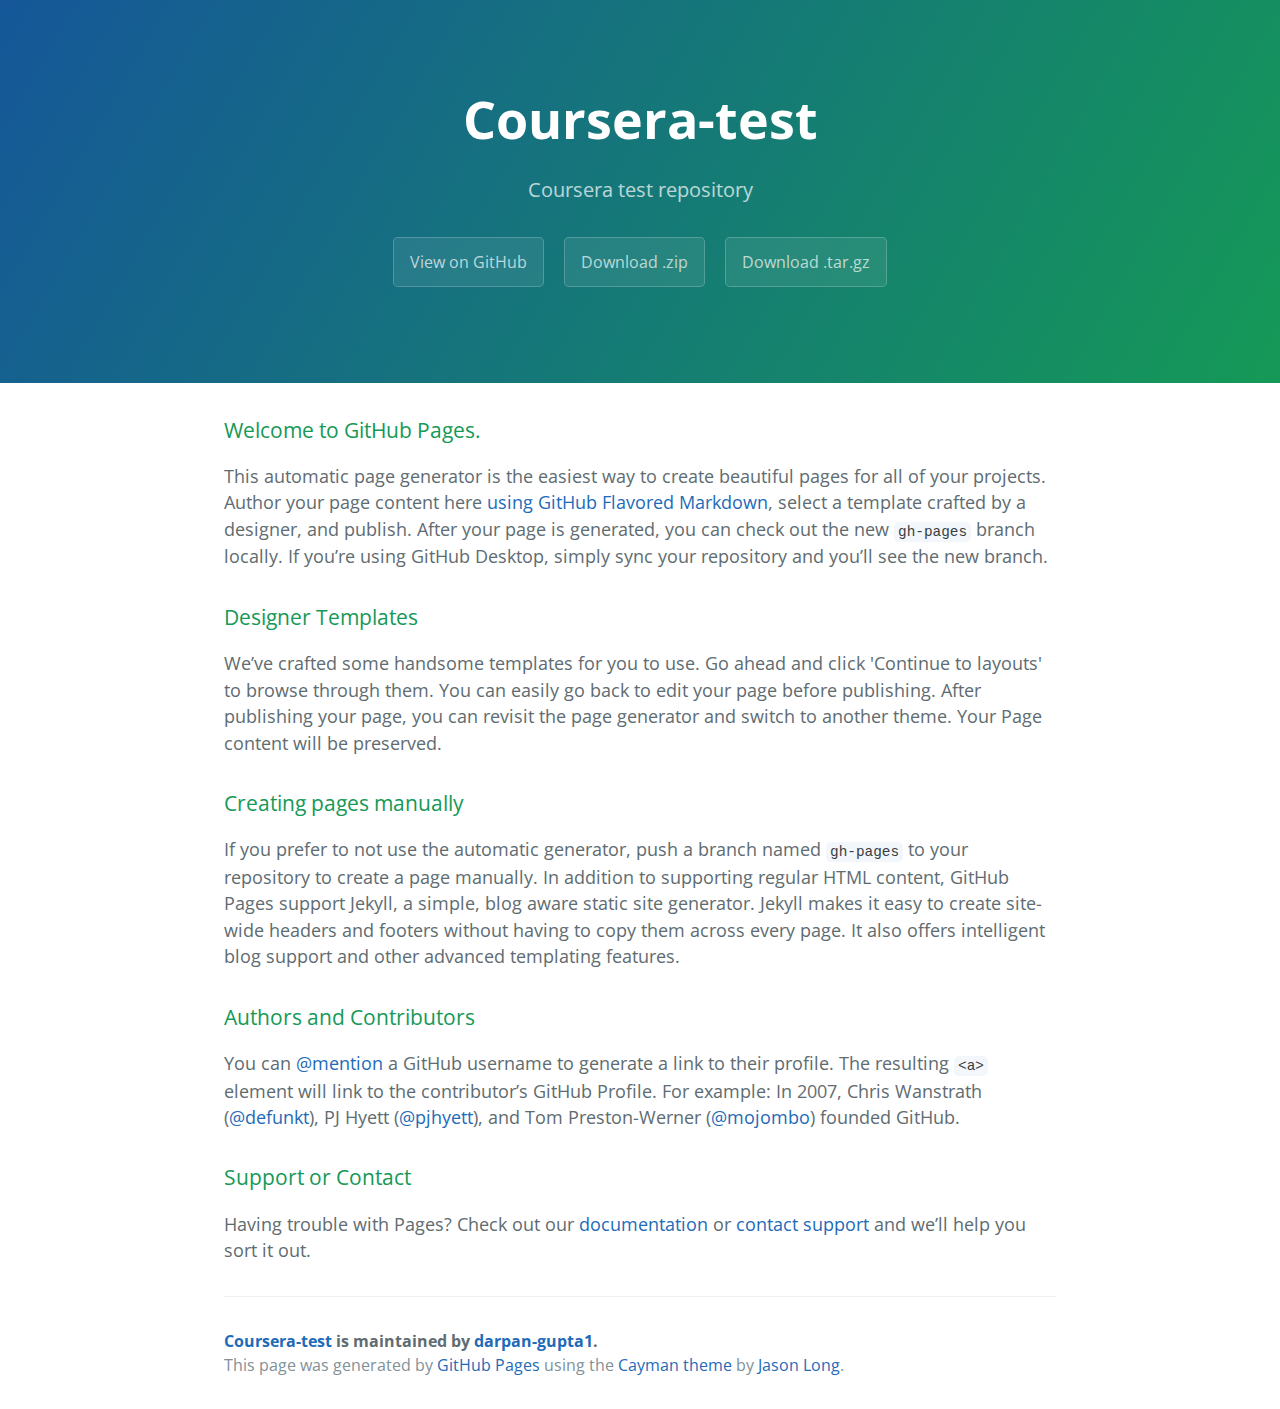
<file: index.html>
<!DOCTYPE html>
<html lang="en-us">
  <head>
    <meta charset="UTF-8">
    <title>Coursera-test by darpan-gupta1</title>
    <meta name="viewport" content="width=device-width, initial-scale=1">
    <link rel="stylesheet" type="text/css" href="stylesheets/normalize.css" media="screen">
    <link href='https://fonts.googleapis.com/css?family=Open+Sans:400,700' rel='stylesheet' type='text/css'>
    <link rel="stylesheet" type="text/css" href="stylesheets/stylesheet.css" media="screen">
    <link rel="stylesheet" type="text/css" href="stylesheets/github-light.css" media="screen">
  </head>
  <body>
    <section class="page-header">
      <h1 class="project-name">Coursera-test</h1>
      <h2 class="project-tagline">Coursera test repository</h2>
      <a href="https://github.com/darpan-gupta1/coursera-test" class="btn">View on GitHub</a>
      <a href="https://github.com/darpan-gupta1/coursera-test/zipball/master" class="btn">Download .zip</a>
      <a href="https://github.com/darpan-gupta1/coursera-test/tarball/master" class="btn">Download .tar.gz</a>
    </section>

    <section class="main-content">
      <h3>
<a id="welcome-to-github-pages" class="anchor" href="#welcome-to-github-pages" aria-hidden="true"><span aria-hidden="true" class="octicon octicon-link"></span></a>Welcome to GitHub Pages.</h3>

<p>This automatic page generator is the easiest way to create beautiful pages for all of your projects. Author your page content here <a href="https://guides.github.com/features/mastering-markdown/">using GitHub Flavored Markdown</a>, select a template crafted by a designer, and publish. After your page is generated, you can check out the new <code>gh-pages</code> branch locally. If you’re using GitHub Desktop, simply sync your repository and you’ll see the new branch.</p>

<h3>
<a id="designer-templates" class="anchor" href="#designer-templates" aria-hidden="true"><span aria-hidden="true" class="octicon octicon-link"></span></a>Designer Templates</h3>

<p>We’ve crafted some handsome templates for you to use. Go ahead and click 'Continue to layouts' to browse through them. You can easily go back to edit your page before publishing. After publishing your page, you can revisit the page generator and switch to another theme. Your Page content will be preserved.</p>

<h3>
<a id="creating-pages-manually" class="anchor" href="#creating-pages-manually" aria-hidden="true"><span aria-hidden="true" class="octicon octicon-link"></span></a>Creating pages manually</h3>

<p>If you prefer to not use the automatic generator, push a branch named <code>gh-pages</code> to your repository to create a page manually. In addition to supporting regular HTML content, GitHub Pages support Jekyll, a simple, blog aware static site generator. Jekyll makes it easy to create site-wide headers and footers without having to copy them across every page. It also offers intelligent blog support and other advanced templating features.</p>

<h3>
<a id="authors-and-contributors" class="anchor" href="#authors-and-contributors" aria-hidden="true"><span aria-hidden="true" class="octicon octicon-link"></span></a>Authors and Contributors</h3>

<p>You can <a href="https://help.github.com/articles/basic-writing-and-formatting-syntax/#mentioning-users-and-teams" class="user-mention">@mention</a> a GitHub username to generate a link to their profile. The resulting <code>&lt;a&gt;</code> element will link to the contributor’s GitHub Profile. For example: In 2007, Chris Wanstrath (<a href="https://github.com/defunkt" class="user-mention">@defunkt</a>), PJ Hyett (<a href="https://github.com/pjhyett" class="user-mention">@pjhyett</a>), and Tom Preston-Werner (<a href="https://github.com/mojombo" class="user-mention">@mojombo</a>) founded GitHub.</p>

<h3>
<a id="support-or-contact" class="anchor" href="#support-or-contact" aria-hidden="true"><span aria-hidden="true" class="octicon octicon-link"></span></a>Support or Contact</h3>

<p>Having trouble with Pages? Check out our <a href="https://help.github.com/pages">documentation</a> or <a href="https://github.com/contact">contact support</a> and we’ll help you sort it out.</p>

      <footer class="site-footer">
        <span class="site-footer-owner"><a href="https://github.com/darpan-gupta1/coursera-test">Coursera-test</a> is maintained by <a href="https://github.com/darpan-gupta1">darpan-gupta1</a>.</span>

        <span class="site-footer-credits">This page was generated by <a href="https://pages.github.com">GitHub Pages</a> using the <a href="https://github.com/jasonlong/cayman-theme">Cayman theme</a> by <a href="https://twitter.com/jasonlong">Jason Long</a>.</span>
      </footer>

    </section>

  
  </body>
</html>
</file>
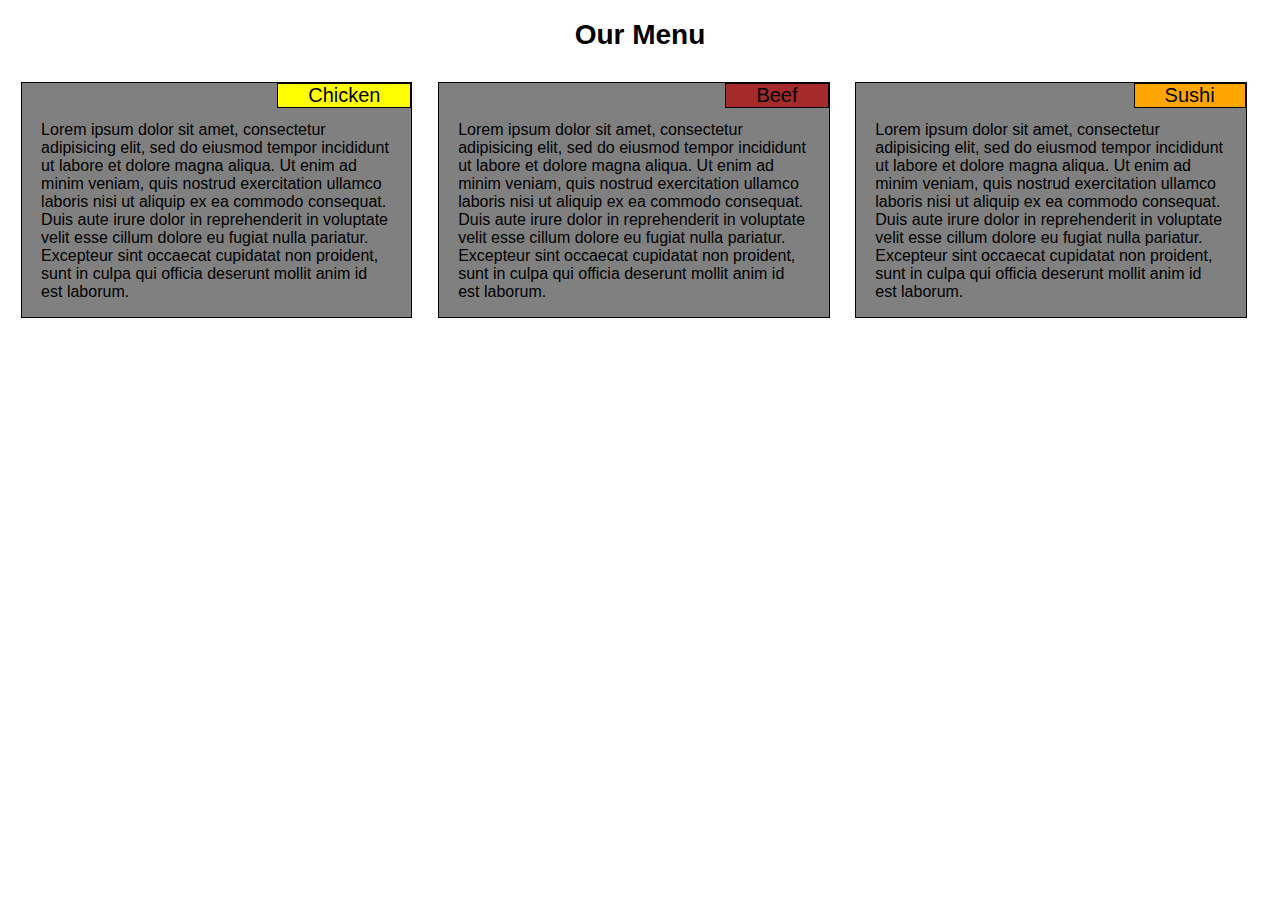
<file: mod2-assignment/index.html>
<!DOCTYPE html>
<html>
<head>
	<title>My Module 2 Assignment</title>
	<meta charset="utf-8">	
	<link rel="stylesheet" type="text/css" href="css/style.css">
</head>
<body>
	<h1> Our Menu </h1>
	<div class="row">
		<div class="col-lg-4 col-md-6 col-xs-12">
		<div class="block">
			<section class="title" style="background-color: yellow;">Chicken</section>	
			<p>Lorem ipsum dolor sit amet, consectetur adipisicing elit, sed do eiusmod
			tempor incididunt ut labore et dolore magna aliqua. Ut enim ad minim veniam,
			quis nostrud exercitation ullamco laboris nisi ut aliquip ex ea commodo
			consequat. Duis aute irure dolor in reprehenderit in voluptate velit esse
			cillum dolore eu fugiat nulla pariatur. Excepteur sint occaecat cupidatat non
			proident, sunt in culpa qui officia deserunt mollit anim id est laborum.</p>
		</div>
		</div> 	
		<div class="col-lg-4 col-md-6 col-xs-12">
		<div class="block">
			<section class="title" style="background-color: brown;">Beef</section>
			<p>Lorem ipsum dolor sit amet, consectetur adipisicing elit, sed do eiusmod
			tempor incididunt ut labore et dolore magna aliqua. Ut enim ad minim veniam,
			quis nostrud exercitation ullamco laboris nisi ut aliquip ex ea commodo
			consequat. Duis aute irure dolor in reprehenderit in voluptate velit esse
			cillum dolore eu fugiat nulla pariatur. Excepteur sint occaecat cupidatat non
			proident, sunt in culpa qui officia deserunt mollit anim id est laborum.</p>
		</div>
		</div>
		<div class="col-lg-4 col-md-12 col-xs-12">
		<div class="block">
			<section class="title" style="background-color: orange;">Sushi</section>
			<p>Lorem ipsum dolor sit amet, consectetur adipisicing elit, sed do eiusmod
			tempor incididunt ut labore et dolore magna aliqua. Ut enim ad minim veniam,
			quis nostrud exercitation ullamco laboris nisi ut aliquip ex ea commodo
			consequat. Duis aute irure dolor in reprehenderit in voluptate velit esse
			cillum dolore eu fugiat nulla pariatur. Excepteur sint occaecat cupidatat non
			proident, sunt in culpa qui officia deserunt mollit anim id est laborum.</p>
		</div>
		</div>
	</div>
</body>
</html>
</file>
<file: stylesheets/stylesheet.css>
* {
  box-sizing: border-box; }

body {
  padding: 0;
  margin: 0;
  font-family: "Open Sans", "Helvetica Neue", Helvetica, Arial, sans-serif;
  font-size: 16px;
  line-height: 1.5;
  color: #606c71; }

a {
  color: #1e6bb8;
  text-decoration: none; }
  a:hover {
    text-decoration: underline; }

.btn {
  display: inline-block;
  margin-bottom: 1rem;
  color: rgba(255, 255, 255, 0.7);
  background-color: rgba(255, 255, 255, 0.08);
  border-color: rgba(255, 255, 255, 0.2);
  border-style: solid;
  border-width: 1px;
  border-radius: 0.3rem;
  transition: color 0.2s, background-color 0.2s, border-color 0.2s; }
  .btn + .btn {
    margin-left: 1rem; }

.btn:hover {
  color: rgba(255, 255, 255, 0.8);
  text-decoration: none;
  background-color: rgba(255, 255, 255, 0.2);
  border-color: rgba(255, 255, 255, 0.3); }

@media screen and (min-width: 64em) {
  .btn {
    padding: 0.75rem 1rem; } }

@media screen and (min-width: 42em) and (max-width: 64em) {
  .btn {
    padding: 0.6rem 0.9rem;
    font-size: 0.9rem; } }

@media screen and (max-width: 42em) {
  .btn {
    display: block;
    width: 100%;
    padding: 0.75rem;
    font-size: 0.9rem; }
    .btn + .btn {
      margin-top: 1rem;
      margin-left: 0; } }

.page-header {
  color: #fff;
  text-align: center;
  background-color: #159957;
  background-image: linear-gradient(120deg, #155799, #159957); }

@media screen and (min-width: 64em) {
  .page-header {
    padding: 5rem 6rem; } }

@media screen and (min-width: 42em) and (max-width: 64em) {
  .page-header {
    padding: 3rem 4rem; } }

@media screen and (max-width: 42em) {
  .page-header {
    padding: 2rem 1rem; } }

.project-name {
  margin-top: 0;
  margin-bottom: 0.1rem; }

@media screen and (min-width: 64em) {
  .project-name {
    font-size: 3.25rem; } }

@media screen and (min-width: 42em) and (max-width: 64em) {
  .project-name {
    font-size: 2.25rem; } }

@media screen and (max-width: 42em) {
  .project-name {
    font-size: 1.75rem; } }

.project-tagline {
  margin-bottom: 2rem;
  font-weight: normal;
  opacity: 0.7; }

@media screen and (min-width: 64em) {
  .project-tagline {
    font-size: 1.25rem; } }

@media screen and (min-width: 42em) and (max-width: 64em) {
  .project-tagline {
    font-size: 1.15rem; } }

@media screen and (max-width: 42em) {
  .project-tagline {
    font-size: 1rem; } }

.main-content :first-child {
  margin-top: 0; }
.main-content img {
  max-width: 100%; }
.main-content h1, .main-content h2, .main-content h3, .main-content h4, .main-content h5, .main-content h6 {
  margin-top: 2rem;
  margin-bottom: 1rem;
  font-weight: normal;
  color: #159957; }
.main-content p {
  margin-bottom: 1em; }
.main-content code {
  padding: 2px 4px;
  font-family: Consolas, "Liberation Mono", Menlo, Courier, monospace;
  font-size: 0.9rem;
  color: #383e41;
  background-color: #f3f6fa;
  border-radius: 0.3rem; }
.main-content pre {
  padding: 0.8rem;
  margin-top: 0;
  margin-bottom: 1rem;
  font: 1rem Consolas, "Liberation Mono", Menlo, Courier, monospace;
  color: #567482;
  word-wrap: normal;
  background-color: #f3f6fa;
  border: solid 1px #dce6f0;
  border-radius: 0.3rem; }
  .main-content pre > code {
    padding: 0;
    margin: 0;
    font-size: 0.9rem;
    color: #567482;
    word-break: normal;
    white-space: pre;
    background: transparent;
    border: 0; }
.main-content .highlight {
  margin-bottom: 1rem; }
  .main-content .highlight pre {
    margin-bottom: 0;
    word-break: normal; }
.main-content .highlight pre, .main-content pre {
  padding: 0.8rem;
  overflow: auto;
  font-size: 0.9rem;
  line-height: 1.45;
  border-radius: 0.3rem; }
.main-content pre code, .main-content pre tt {
  display: inline;
  max-width: initial;
  padding: 0;
  margin: 0;
  overflow: initial;
  line-height: inherit;
  word-wrap: normal;
  background-color: transparent;
  border: 0; }
  .main-content pre code:before, .main-content pre code:after, .main-content pre tt:before, .main-content pre tt:after {
    content: normal; }
.main-content ul, .main-content ol {
  margin-top: 0; }
.main-content blockquote {
  padding: 0 1rem;
  margin-left: 0;
  color: #819198;
  border-left: 0.3rem solid #dce6f0; }
  .main-content blockquote > :first-child {
    margin-top: 0; }
  .main-content blockquote > :last-child {
    margin-bottom: 0; }
.main-content table {
  display: block;
  width: 100%;
  overflow: auto;
  word-break: normal;
  word-break: keep-all; }
  .main-content table th {
    font-weight: bold; }
  .main-content table th, .main-content table td {
    padding: 0.5rem 1rem;
    border: 1px solid #e9ebec; }
.main-content dl {
  padding: 0; }
  .main-content dl dt {
    padding: 0;
    margin-top: 1rem;
    font-size: 1rem;
    font-weight: bold; }
  .main-content dl dd {
    padding: 0;
    margin-bottom: 1rem; }
.main-content hr {
  height: 2px;
  padding: 0;
  margin: 1rem 0;
  background-color: #eff0f1;
  border: 0; }

@media screen and (min-width: 64em) {
  .main-content {
    max-width: 64rem;
    padding: 2rem 6rem;
    margin: 0 auto;
    font-size: 1.1rem; } }

@media screen and (min-width: 42em) and (max-width: 64em) {
  .main-content {
    padding: 2rem 4rem;
    font-size: 1.1rem; } }

@media screen and (max-width: 42em) {
  .main-content {
    padding: 2rem 1rem;
    font-size: 1rem; } }

.site-footer {
  padding-top: 2rem;
  margin-top: 2rem;
  border-top: solid 1px #eff0f1; }

.site-footer-owner {
  display: block;
  font-weight: bold; }

.site-footer-credits {
  color: #819198; }

@media screen and (min-width: 64em) {
  .site-footer {
    font-size: 1rem; } }

@media screen and (min-width: 42em) and (max-width: 64em) {
  .site-footer {
    font-size: 1rem; } }

@media screen and (max-width: 42em) {
  .site-footer {
    font-size: 0.9rem; } }
</file>
<file: stylesheets/github-light.css>
/*
The MIT License (MIT)

Copyright (c) 2015 GitHub, Inc.

Permission is hereby granted, free of charge, to any person obtaining a copy
of this software and associated documentation files (the "Software"), to deal
in the Software without restriction, including without limitation the rights
to use, copy, modify, merge, publish, distribute, sublicense, and/or sell
copies of the Software, and to permit persons to whom the Software is
furnished to do so, subject to the following conditions:

The above copyright notice and this permission notice shall be included in all
copies or substantial portions of the Software.

THE SOFTWARE IS PROVIDED "AS IS", WITHOUT WARRANTY OF ANY KIND, EXPRESS OR
IMPLIED, INCLUDING BUT NOT LIMITED TO THE WARRANTIES OF MERCHANTABILITY,
FITNESS FOR A PARTICULAR PURPOSE AND NONINFRINGEMENT. IN NO EVENT SHALL THE
AUTHORS OR COPYRIGHT HOLDERS BE LIABLE FOR ANY CLAIM, DAMAGES OR OTHER
LIABILITY, WHETHER IN AN ACTION OF CONTRACT, TORT OR OTHERWISE, ARISING FROM,
OUT OF OR IN CONNECTION WITH THE SOFTWARE OR THE USE OR OTHER DEALINGS IN THE
SOFTWARE.

*/

.pl-c /* comment */ {
  color: #969896;
}

.pl-c1      /* constant, markup.raw, meta.diff.header, meta.module-reference, meta.property-name, support, support.constant, support.variable, variable.other.constant */,
.pl-s .pl-v /* string variable */ {
  color: #0086b3;
}

.pl-e  /* entity */,
.pl-en /* entity.name */ {
  color: #795da3;
}

.pl-s .pl-s1 /* string source */,
.pl-smi      /* storage.modifier.import, storage.modifier.package, storage.type.java, variable.other, variable.parameter.function */ {
  color: #333;
}

.pl-ent /* entity.name.tag */ {
  color: #63a35c;
}

.pl-k /* keyword, storage, storage.type */ {
  color: #a71d5d;
}

.pl-pds              /* punctuation.definition.string, string.regexp.character-class */,
.pl-s                /* string */,
.pl-s .pl-pse .pl-s1 /* string punctuation.section.embedded source */,
.pl-sr               /* string.regexp */,
.pl-sr .pl-cce       /* string.regexp constant.character.escape */,
.pl-sr .pl-sra       /* string.regexp string.regexp.arbitrary-repitition */,
.pl-sr .pl-sre       /* string.regexp source.ruby.embedded */ {
  color: #183691;
}

.pl-v /* variable */ {
  color: #ed6a43;
}

.pl-id /* invalid.deprecated */ {
  color: #b52a1d;
}

.pl-ii /* invalid.illegal */ {
  background-color: #b52a1d;
  color: #f8f8f8;
}

.pl-sr .pl-cce /* string.regexp constant.character.escape */ {
  color: #63a35c;
  font-weight: bold;
}

.pl-ml /* markup.list */ {
  color: #693a17;
}

.pl-mh        /* markup.heading */,
.pl-mh .pl-en /* markup.heading entity.name */,
.pl-ms        /* meta.separator */ {
  color: #1d3e81;
  font-weight: bold;
}

.pl-mq /* markup.quote */ {
  color: #008080;
}

.pl-mi /* markup.italic */ {
  color: #333;
  font-style: italic;
}

.pl-mb /* markup.bold */ {
  color: #333;
  font-weight: bold;
}

.pl-md /* markup.deleted, meta.diff.header.from-file */ {
  background-color: #ffecec;
  color: #bd2c00;
}

.pl-mi1 /* markup.inserted, meta.diff.header.to-file */ {
  background-color: #eaffea;
  color: #55a532;
}

.pl-mdr /* meta.diff.range */ {
  color: #795da3;
  font-weight: bold;
}

.pl-mo /* meta.output */ {
  color: #1d3e81;
}
</file>
<file: mod2-assignment/css/style.css>
* {
	box-sizing: border-box;
}
body {
	font-family: Arial, Helvetica, sans-serif;
}

p {
	width: 90%;
	margin-right: auto;
	margin-left: auto;
	margin-top: 2%;
	padding-top: 30px;
	
}

h1 {
	font-size: 175%;
	text-align: center;
}

.row {
	width: 100%;
}
.title {
	border: 1px solid black;
	float: right;
	padding-left: 30px;
	padding-right: 30px;
	font-size: 125%;
}

.block {
	border: 1px solid black;
	background-color: grey;
}

@media (min-width: 992px) {
	.col-lg-4 {
		float: left;
		width: 31%;
		margin: 1% 1% 1% 1%;
	}

}

@media (min-width: 768px) and (max-width: 991px) {
	.col-md-12, .col-md-6 {
		float: left;
	}
	.col-md-12 {
		width: 98%;
			margin: 0% 1% 0% 1%;
	}
	.col-md-6 {
		width: 48%;	
			margin: 1% 1% 1% 1%;
	}
} 

@media (min-width: 100px) and (max-width: 767px) {
	.col-xs-12 {
		float: left;
		width: 98%;
			margin: 1% 1% 1% 1%;
	}
	
}
</file>
